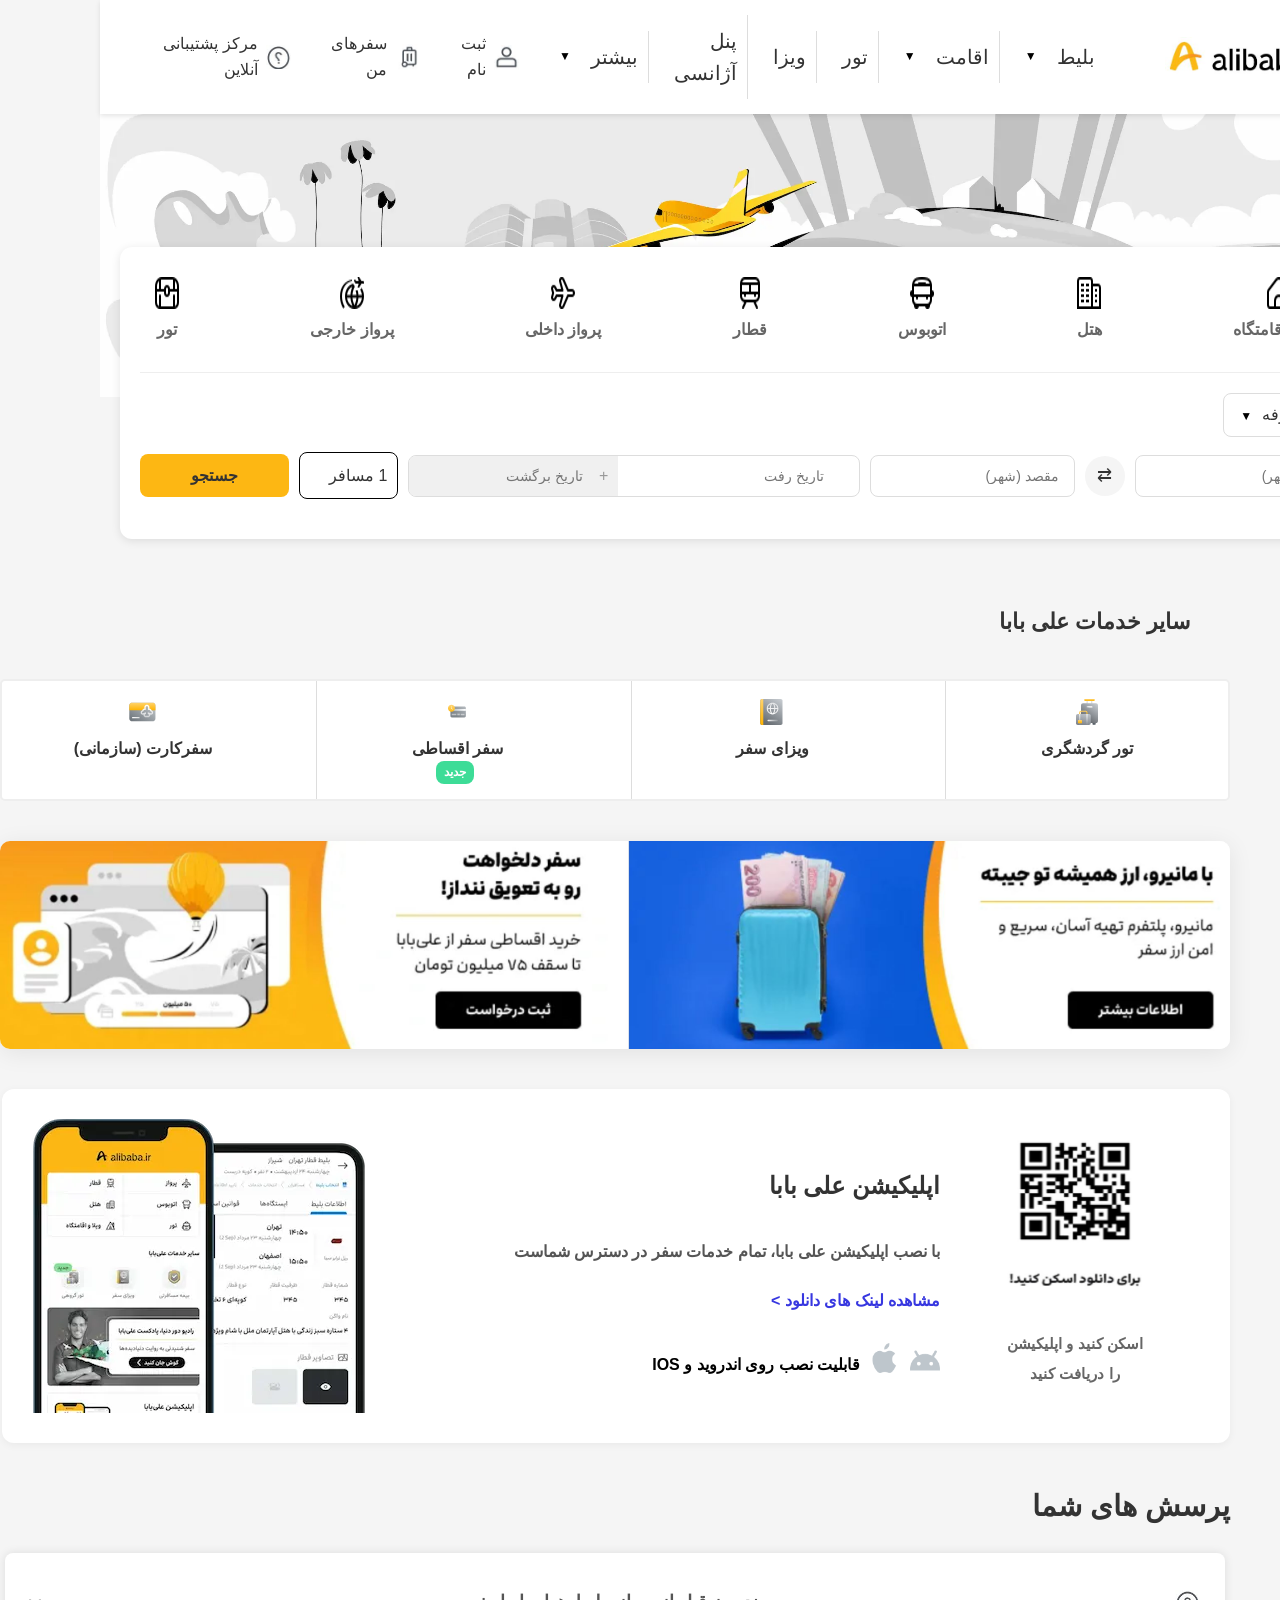
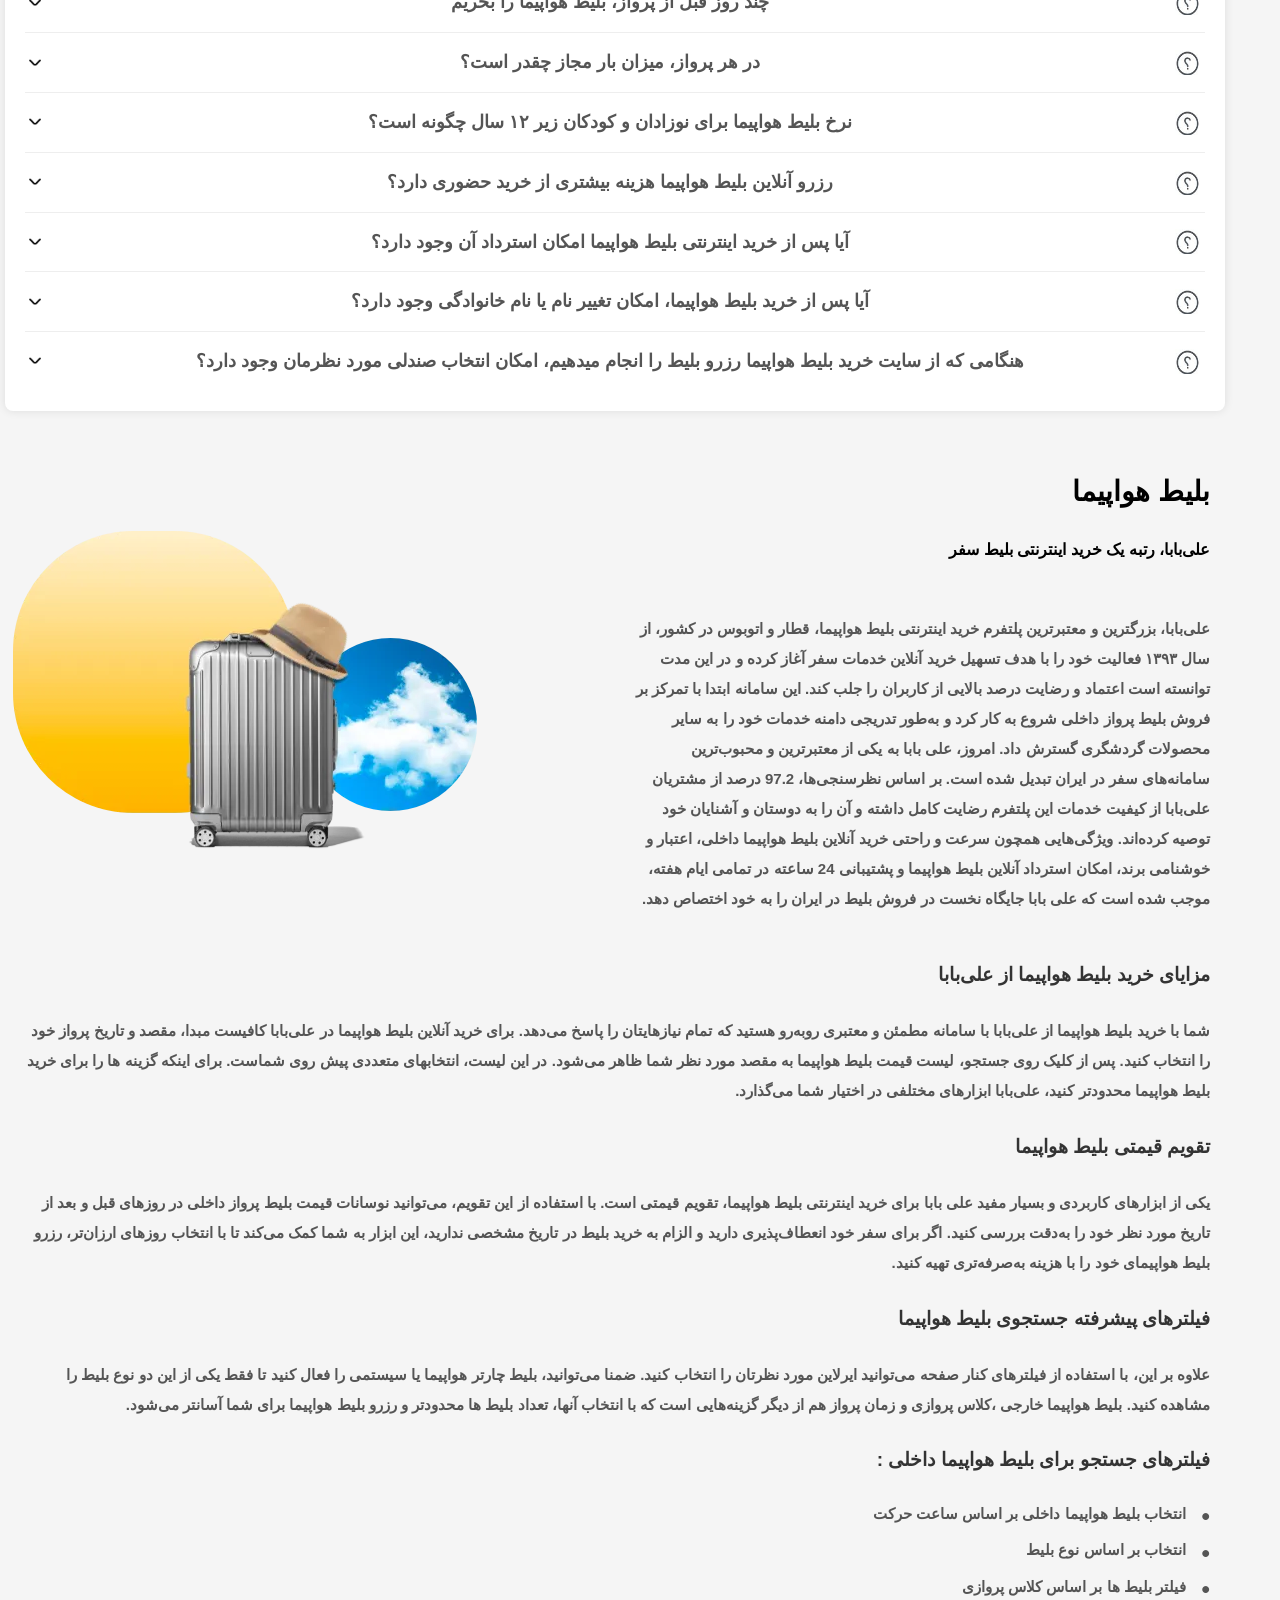
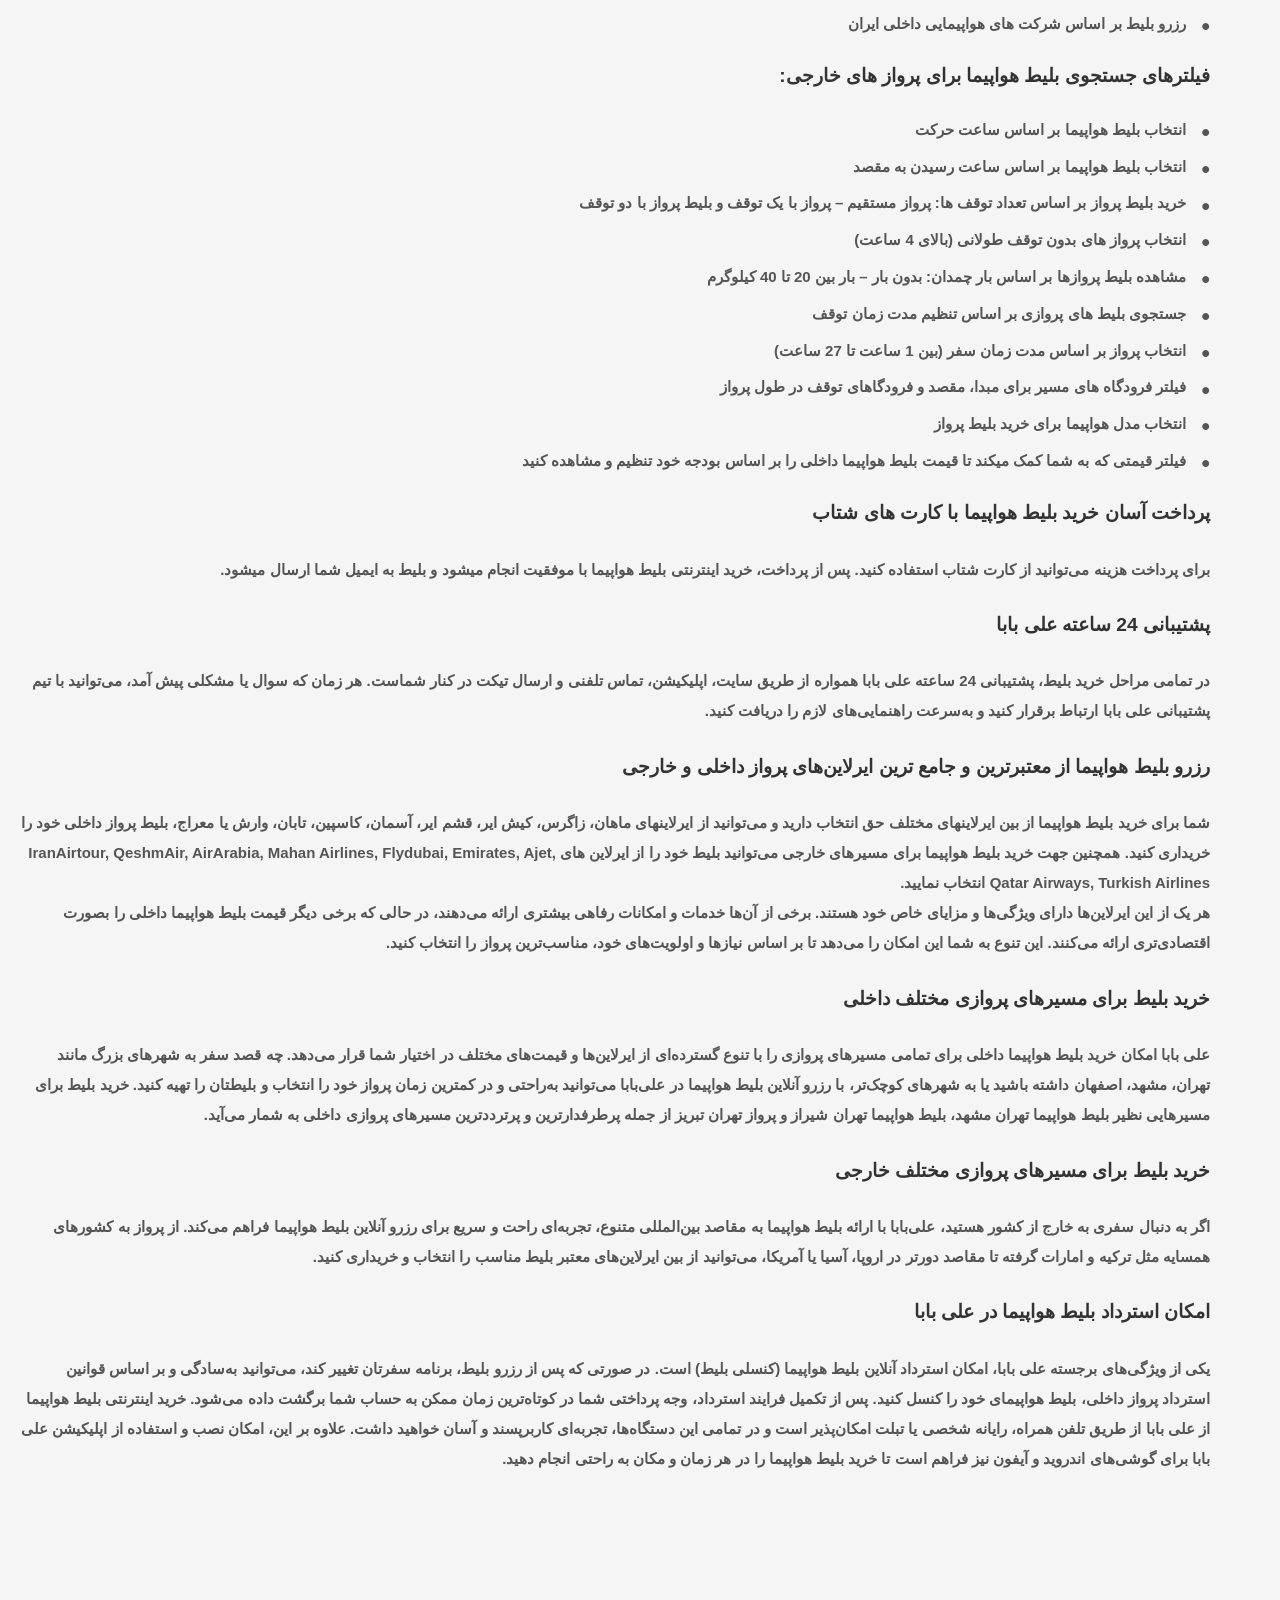
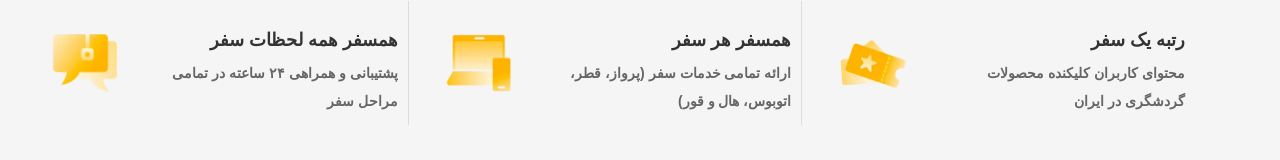
<file: index.html>
<!DOCTYPE html>
<html lang="en" dir="rtl">
<head>
  <meta charset="UTF-8">
  <meta name="viewport" content="width=device-width, initial-scale=1.0">
  <title>علی بابا | خرید بلیط هواپیما، هتل، قطار و اتوبوس</title>
  <link rel="stylesheet" href="style.css">
</head>
<body>
  
  <div class="header">
    <img src="Capture.JPG" class="logo" alt="لوگو">
    
    <div class="menu">
      <div class="menu-item">بلیط
        <span class="arrow">▼</span>
        <div class="submenu">
          <div>پرواز داخلی</div>
          <div>پرواز خارجی</div>
          <div>قطار</div>
          <div>اتوبوس</div>
        </div>
      </div>

      <div class="menu-item">اقامت
        <span class="arrow">▼</span>
        <div class="submenu">
          <div>هتل</div>
          <div>ویلا و اقامتگاه</div>
        </div>
      </div>

      <div class="menu-item">تور</div>
      <div class="menu-item">ویزا</div>
      <div class="menu-item">پنل آژانسی</div>

      <div class="menu-item">بیشتر
        <span class="arrow">▼</span>
        <div class="submenu">
          <div>علی بابا پلاس</div>
          <div>مجله علی بابا</div>
          <div>بیمه مسافرتی</div>
          <div>سفر اقساطی</div>
        </div>
      </div>
    </div>
    <div class="left-menu">
      <div class="register-btn">
        <img src="7.JPG" alt="آیکن ثبت نام" class="icon"/>
        ثبت نام
      </div>      
      <div class="register-btn">
        <img src="6.JPG" class="icon"/>
        سفرهای من
      </div>
      <div class="register-btn">
        <img src="5.JPG" class="icon"/>   
        مرکز پشتیبانی آنلاین</div>
    </div>
  </div>
  
  <img src="hero-e1fa22fb.jpg" class="pic">
  <div class="service-tabs-container">
    <div class="service-tabs">
      <div class="tab-item">
        <img src="home.png">
        <span>ویلا و اقامتگاه</span>
        <img src="hero-a654492c.webp" class="tab-bg" style="display: none;">
      </div>
      <div class="tab-item">
        <img src="building.png">
        <span>هتل</span>
        <img src="hero-8e1d56d8.webp" class="tab-bg" style="display: none;">
      </div>
      <div class="tab-item" id="bus">
        <img src="bus-alt.png">
        <span>اتوبوس</span>
        <img src="hero-824e4df4.webp" class="tab-bg" style="display: none;">
      </div>
      <div class="tab-item">
        <img src="subway.png">
        <span>قطار</span>
      </div>
      <div class="tab-item">
        <img src="plane-alt.png">
        <span>پرواز داخلی</span>
      </div>
      <div class="tab-item" id="international-flight-tab">
        <img src="plane-globe.png" alt="icon">
        <span>پرواز خارجی</span>
        <img src="hero-b5a880ed.webp" class="tab-bg" style="display: none;">
      </div>
      <div class="tab-item" id="tour">
        <img src="treasure-chest.png">
        <span>تور</span>
        <img src="hero-f039b6c5.webp" class="tab-bg" style="display: none;">
      </div>
    </div>
  
    <div class="search-form-container" id="trip-type-selector">
      <div class="trip-type">
        <span>یک طرفه <span class="arrow">▼</span></span>
        <div class="submenu" id="trip-type-menu">
          <div>رفت و بازگشت</div>
        </div>
      </div>
      <div class="search-boxes">
        <div class="search-box origin">
          <input type="text" placeholder="مبدا (شهر)" id="origin-input" readonly>
          <div class="city-dropdown" id="origin-cities">
            <div class="city-item">تهران</div>
            <div class="city-item">مشهد</div>
            <div class="city-item">اصفهان</div>
            <div class="city-item">شیراز</div>
            <div class="city-item">تبریز</div>
            <div class="city-item">کیش</div>
            <div class="city-item">قشم</div>
          </div>
        </div>
        <div class="search-box swap">
          <div class="swap-button">
            <span>⇄</span>
          </div>
        </div>
        <div class="search-box">
          <input type="text" placeholder="مقصد (شهر)" id="destination-input" readonly>
          <div class="city-dropdown" id="destination-cities">
            <div class="city-item">تهران</div>
            <div class="city-item">مشهد</div>
            <div class="city-item">اصفهان</div>
            <div class="city-item">شیراز</div>
            <div class="city-item">تبریز</div>
            <div class="city-item">کیش</div>
            <div class="city-item">قشم</div>
          </div>
        </div>
        <div class="search-box date-range">
          <input type="text" placeholder="تاریخ رفت" id="departure-date">
          <div class="divider"></div>
          <div class="return-date-wrapper">
            <input type="text" placeholder="تاریخ برگشت" id="return-date" disabled>
            <span class="plus-icon">+</span>
          </div>
        </div> 
        <div class="passenger-wrapper">
          <div class="passenger-box" onclick="togglePassengerDropdown()">
            <span>1 مسافر</span>
            <div class="dropdown">
              <div class="item">
                <span> (12 سال به بالا)بزرگسال</span>
                <div class="counter">
                  <button class="decrement">-</button>
                  <span>1</span>
                  <button class="increment">+</button>
                </div>
              </div>
              <div class="item">
                <span> (2 تا 12 سال)کودک</span>
                <div class="counter">
                  <button class="decrement">-</button>
                  <span>0</span>
                  <button class="increment">+</button>
                </div>
              </div>
              <div class="item">
                <span>نوزاد (10 روز تا 2 سال)</span>
                <div class="counter">
                  <button class="decrement">-</button>
                  <span>0</span>
                  <button class="increment">+</button>
                </div>
              </div>
            </div>            
          </div>
        </div>
        <button class="search-button">جستجو</button>
      </div>
    </div>
  </div>
  <div class="other-services-container">
    <div class="other-services-header">
      سایر خدمات علی بابا
    </div>
    <div class="other-services-tabs">
      <div class="tabs tab-divid">
        <img src="gtour-icon-5e641f1b.svg" alt="">
        <span>تور گردشگری</span>
      </div>
      <div class="tabs tab-divid ">
        <img src="visa-icon-d8507c8e.svg" alt="">
        <span class="">ویزای سفر</span>
      </div>
      <div class="tab-item new tabs tab-divid">
        <img src="instalment-icon-91668a01.svg" alt="">
        <span>سفر اقساطی</span>
        <span class="badge">جدید</span>
      </div>
      <div class="tabs">
        <img src="safarcard-3dc2c4c4.svg" alt="">
        <span>سفرکارت (سازمانی)</span>
      </div>
    </div>
    <div class="slider-container">
      <div class="swiper">
        <img class="slide active" src="1.JPG" alt="">
        <img class="slide" src="2.JPG" alt="">
        <img class="slide" src="3.JPG" alt="">
        <img class="slide" src="4.JPG" alt="">
      </div>
    </div>
    <div class="app-download-section">
      <div class="app-platforms">
        <img src="app-mobile-travels-lg-34ce5db4.jpg" alt="علی بابا اپلیکیشن">
      </div>
      <div class="app-info">
        <h2>اپلیکیشن علی بابا</h2>
        <p>با نصب اپلیکیشن علی بابا، تمام خدمات سفر در دسترس شماست</p>
        <a href="#" class="download-links">مشاهده لینک های دانلود ></a>
        <div class="install">
            <img src="9.png" alt="دانلود" class="platform-icons">
            <img src="download.png" alt="دانلود" class="platform-icons">
            قابلیت نصب روی اندروید و IOS
        </div>
      </div>
      <div class="qr-code">
        <img src="8.JPG" alt="QR Code">
        <p>اسکن کنید و اپلیکیشن را دریافت کنید</p>
      </div>
    </div>
  <section>
    <h2>پرسش های شما</h2>
    <section class="questions-container">
      <div class="question-item">
        <div class="question-header">
          <img src="5.JPG" alt="علامت سؤال" class="question-icon"/>
          <span>چند روز قبل از پرواز، بلیط هواپیما را بخریم</span>
          <img src="angle-small-down.png" alt="فلش" class="dropdown-arrow">
      </div>
    </div>
    <div class="question-item">
        <div class="question-header">
          <img src="5.JPG" alt="آیکن" class="question-icon"/>
            <span>در هر پرواز، میزان بار مجاز چقدر است؟</span>
             <img src="angle-small-down.png" alt="فلش" class="dropdown-arrow">
        </div>
        <div class="question-answer">
            <p>اینجا جواب سوال قرار میگیره</p>
        </div>
    </div>
    <div class="question-item">
        <div class="question-header">
          <img src="5.JPG" alt="آیکن" class="question-icon"/>
            <span>نرخ بلیط هواپیما برای نوزادان و کودکان زیر ۱۲ سال چگونه است؟</span>
             <img src="angle-small-down.png" alt="فلش" class="dropdown-arrow">
        </div>
        <div class="question-answer">
            <p>اینجا جواب سوال قرار میگیره</p>
        </div>
    </div>
    <div class="question-item">
        <div class="question-header">
          <img src="5.JPG" alt="آیکن" class="question-icon"/>
            <span>رزرو آنلاین بلیط هواپیما هزینه بیشتری از خرید حضوری دارد؟</span>
             <img src="angle-small-down.png" alt="فلش" class="dropdown-arrow">
        </div>
        <div class="question-answer">
            <p>اینجا جواب سوال قرار میگیره</p>
        </div>
    </div>
    <div class="question-item">
        <div class="question-header">
          <img src="5.JPG" alt="آیکن" class="question-icon"/>
            <span>آیا پس از خرید اینترنتی بلیط هواپیما امکان استرداد آن وجود دارد؟</span>
             <img src="angle-small-down.png" alt="فلش" class="dropdown-arrow">
        </div>
        <div class="question-answer">
            <p>اینجا جواب سوال قرار میگیره</p>
        </div>
    </div>
    <div class="question-item">
        <div class="question-header">
          <img src="5.JPG" alt="آیکن" class="question-icon"/>
            <span>آیا پس از خرید بلیط هواپیما، امکان تغییر نام یا نام خانوادگی وجود دارد؟</span>
             <img src="angle-small-down.png" alt="فلش" class="dropdown-arrow">
        </div>
        <div class="question-answer">
            <p>اینجا جواب سوال قرار میگیره</p>
        </div>
    </div>
    <div class="question-item">
        <div class="question-header">
          <img src="5.JPG" alt="آیکن" class="question-icon"/>
            <span>هنگامی که از سایت خرید بلیط هواپیما رزرو بلیط را انجام میدهیم، امکان انتخاب صندلی مورد نظرمان وجود دارد؟</span>
            <img src="angle-small-down.png" alt="فلش" class="dropdown-arrow">
        </div>
        <div class="question-answer">
            <p>اینجا جواب سوال قرار میگیره</p>
        </div>
    </div>
    </section>
   </section>
   <div class="container">
    <div class="content-wrapper">
      <div class="text-content">
        <h1>بلیط هواپیما</h1>
        <p class="subtitle">علی‌بابا، رتبه یک خرید اینترنتی بلیط سفر</p>
        <p>علی‌بابا، بزرگترین و معتبرترین پلتفرم خرید اینترنتی بلیط هواپیما، قطار و اتوبوس در کشور، از سال ۱۳۹۳ فعالیت خود را با هدف تسهیل خرید آنلاین خدمات سفر آغاز کرده و در این مدت توانسته است اعتماد و رضایت درصد بالایی از کاربران را جلب کند. این سامانه ابتدا با تمرکز بر فروش بلیط پرواز داخلی شروع به کار کرد و به‌طور تدریجی دامنه خدمات خود را به سایر محصولات گردشگری گسترش داد.
          امروز، علی بابا به یکی از معتبرترین و محبوب‌ترین سامانه‌های سفر در ایران تبدیل شده است. بر اساس نظرسنجی‌ها، 97.2 درصد از مشتریان علی‌بابا از کیفیت خدمات این پلتفرم رضایت کامل داشته و آن را به دوستان و آشنایان خود توصیه کرده‌اند. ویژگی‌هایی همچون سرعت و راحتی خرید آنلاین بلیط هواپیما داخلی، اعتبار و خوشنامی برند، امکان استرداد آنلاین بلیط هواپیما و پشتیبانی 24 ساعته در تمامی ایام هفته، موجب شده است که علی بابا جایگاه نخست در فروش بلیط در ایران را به خود اختصاص دهد.</p>
      </div>
      <div class="image-content">
        <img src="baggage-0e38357c.webp" alt="بلیط هواپیما">
      </div>
    </div>
    <h4>مزایای خرید بلیط هواپیما از علی‌بابا</h4>
    <p>شما با خرید بلیط هواپیما از علی‌بابا با سامانه مطمئن و معتبری روبه‌رو هستید که تمام نیازهایتان را پاسخ می‌دهد. برای خرید آنلاین بلیط هواپیما در علی‌بابا کافیست مبدا، مقصد و تاریخ پرواز خود را انتخاب کنید. پس از کلیک روی جستجو، لیست قیمت بلیط هواپیما به مقصد مورد نظر شما ظاهر می‌شود. در این لیست، انتخابهای متعددی پیش روی شماست. برای اینکه گزینه‌ ها را برای خرید بلیط هواپیما محدودتر کنید، علی‌بابا ابزارهای مختلفی در اختیار شما می‌گذارد.</p>
    <h4>تقویم قیمتی بلیط هواپیما</h4>
    <p>یکی از ابزارهای کاربردی و بسیار مفید علی بابا برای خرید اینترنتی بلیط هواپیما، تقویم قیمتی است. با استفاده از این تقویم، می‌توانید نوسانات قیمت بلیط پرواز داخلی در روزهای قبل و بعد از تاریخ مورد نظر خود را به‌دقت بررسی کنید. اگر برای سفر خود انعطاف‌پذیری دارید و الزام به خرید بلیط در تاریخ مشخصی ندارید، این ابزار به شما کمک می‌کند تا با انتخاب روزهای ارزان‌تر، رزرو بلیط هواپیمای خود را با هزینه به‌صرفه‌تری تهیه کنید.</p>
    <h4>فیلترهای پیشرفته جستجوی بلیط هواپیما</h4>
    <p>علاوه بر این، با استفاده از فیلترهای کنار صفحه می‌توانید ایرلاین مورد نظرتان را انتخاب کنید. ضمنا می‌توانید، بلیط چارتر هواپیما یا سیستمی را فعال کنید تا فقط یکی از این دو نوع بلیط را مشاهده کنید. بلیط هواپیما خارجی ،کلاس پروازی و زمان پرواز هم از دیگر گزینه‌هایی است که با انتخاب آنها، تعداد بلیط ها محدودتر و رزرو بلیط هواپیما برای شما آسانتر می‌شود.</p>
    <h4>فیلترهای جستجو برای بلیط هواپیما داخلی :</h4>
    <ul class="filter-list">
      <li>انتخاب بلیط هواپیما داخلی بر اساس ساعت حرکت</li>
      <li>انتخاب بر اساس نوع بلیط</li>
      <li>فیلتر بلیط ها بر اساس کلاس پروازی</li>
      <li>رزرو بلیط بر اساس شرکت های هواپیمایی داخلی ایران</li>
    </ul>
    <h4>فیلترهای جستجوی بلیط هواپیما برای پرواز های خارجی:</h4>
    <ul class="filter-list">
      <li>انتخاب بلیط هواپیما بر اساس ساعت حرکت</li>
      <li>انتخاب بلیط هواپیما بر اساس ساعت رسیدن به مقصد</li>
      <li>خرید بلیط پرواز بر اساس تعداد توقف ها: پرواز مستقیم – پرواز با یک توقف و بلیط پرواز با دو توقف</li>
      <li>انتخاب پرواز های بدون توقف طولانی (بالای 4 ساعت)</li>
      <li>مشاهده بلیط پروازها بر اساس بار چمدان: بدون بار – بار بین 20 تا 40 کیلوگرم</li>
      <li>جستجوی بلیط های پروازی بر اساس تنظیم مدت زمان توقف</li>
      <li>انتخاب پرواز بر اساس مدت زمان سفر (بین 1 ساعت تا 27 ساعت)</li>
      <li>فیلتر فرودگاه های مسیر برای مبدا، مقصد و فرودگاهای توقف در طول پرواز</li>
      <li>انتخاب مدل هواپیما برای خرید بلیط پرواز</li>
      <li>فیلتر قیمتی که به شما کمک میکند تا قیمت بلیط هواپیما داخلی را بر اساس بودجه خود تنظیم و مشاهده کنید</li>
    </ul>
    <h4>پرداخت آسان خرید بلیط هواپیما با کارت های شتاب</h4>
    <p class="filter-list">برای پرداخت هزینه می‌توانید از کارت شتاب استفاده کنید. پس از پرداخت، خرید اینترنتی بلیط هواپیما با موفقیت انجام میشود و بلیط به ایمیل شما ارسال میشود.</p>
    <h4>پشتیبانی 24 ساعته علی بابا</h4>
    <p class="filter-list">در تمامی مراحل خرید بلیط، پشتیبانی 24 ساعته علی بابا همواره از طریق سایت، اپلیکیشن، تماس تلفنی و ارسال تیکت در کنار شماست. هر زمان که سوال یا مشکلی پیش آمد، می‌توانید با تیم پشتیبانی علی بابا ارتباط برقرار کنید و به‌سرعت راهنمایی‌های لازم را دریافت کنید.</p>
    <h4>رزرو بلیط هواپیما از معتبرترین و جامع ترین ایرلاین‌های پرواز داخلی و خارجی</h4>
    <p class="filter-list">شما برای خرید بلیط هواپیما از بین ایرلاینهای مختلف حق انتخاب دارید و می‌توانید از ایرلاینهای ماهان، زاگرس، کیش ایر، قشم ایر، آسمان، کاسپین، تابان، وارش یا معراج، بلیط پرواز داخلی خود را خریداری کنید.
      همچنین جهت خرید بلیط هواپیما برای مسیرهای خارجی می‌توانید بلیط خود را از ایرلاین های IranAirtour, QeshmAir, AirArabia, Mahan Airlines, Flydubai, Emirates, Ajet, Qatar Airways, Turkish Airlines انتخاب نمایید.<br>هر یک از این ایرلاین‌ها دارای ویژگی‌ها و مزایای خاص خود هستند. برخی از آن‌ها خدمات و امکانات رفاهی بیشتری ارائه می‌دهند، در حالی که برخی دیگر قیمت بلیط هواپیما داخلی را بصورت اقتصادی‌تری ارائه می‌کنند. این تنوع به شما این امکان را می‌دهد تا بر اساس نیازها و اولویت‌های خود، مناسب‌ترین پرواز را انتخاب کنید.</p>
    <h4>خرید بلیط برای مسیرهای پروازی مختلف داخلی</h4>
    <p class="filter-list">علی بابا امکان خرید بلیط هواپیما داخلی برای تمامی مسیرهای پروازی را با تنوع گسترده‌ای از ایرلاین‌ها و قیمت‌های مختلف در اختیار شما قرار می‌دهد. چه قصد سفر به شهرهای بزرگ مانند تهران، مشهد، اصفهان داشته باشید یا به شهرهای کوچک‌تر، با رزرو آنلاین بلیط هواپیما در علی‌بابا می‌توانید به‌راحتی و در کمترین زمان پرواز خود را انتخاب و بلیطتان را تهیه کنید. خرید بلیط برای مسیرهایی نظیر بلیط هواپیما تهران مشهد، بلیط هواپیما تهران شیراز و پرواز تهران تبریز از جمله پرطرفدارترین و پرترددترین مسیرهای پروازی داخلی به شمار می‌آید.</p>
    <h4>خرید بلیط برای مسیرهای پروازی مختلف خارجی</h4>
    <p class="filter-list">اگر به دنبال سفری به خارج از کشور هستید، علی‌بابا با ارائه بلیط هواپیما به مقاصد بین‌المللی متنوع، تجربه‌ای راحت و سریع برای رزرو آنلاین بلیط هواپیما فراهم می‌کند. از پرواز به کشورهای همسایه مثل ترکیه و امارات گرفته تا مقاصد دورتر در اروپا، آسیا یا آمریکا، می‌توانید از بین ایرلاین‌های معتبر بلیط مناسب را انتخاب و خریداری کنید.</p>
    <h4>امکان استرداد بلیط هواپیما در علی بابا</h4>
    <p class="filter-list">یکی از ویژگی‌های برجسته علی بابا، امکان استرداد آنلاین بلیط هواپیما (کنسلی بلیط) است. در صورتی که پس از رزرو بلیط، برنامه سفرتان تغییر کند، می‌توانید به‌سادگی و بر اساس قوانین استرداد پرواز داخلی، بلیط هواپیمای خود را کنسل کنید. پس از تکمیل فرایند استرداد، وجه پرداختی شما در کوتاه‌ترین زمان ممکن به حساب شما برگشت داده می‌شود. خرید اینترنتی بلیط هواپیما از علی بابا از طریق تلفن همراه، رایانه شخصی یا تبلت امکان‌پذیر است و در تمامی این دستگاه‌ها، تجربه‌ای کاربرپسند و آسان خواهید داشت. علاوه بر این، امکان نصب و استفاده از اپلیکیشن علی بابا برای گوشی‌های اندروید و آیفون نیز فراهم است تا خرید بلیط هواپیما را در هر زمان و مکان به راحتی انجام دهید.</p>
    <br><br><br>
    <div class="horizontal-menu">
      <div class="menu-item">
        <div class="text-content">
          <h2>رتبه یک سفر</h2>
          <p>محتوای کاربران کلیکنده محصولات گردشگری در ایران</p>
        </div>
        <img src="download.webp" class="logo-section">
      </div>
    
      <div class="menu-item">
        <div class="text-content">
          <h2>همسفر هر سفر</h2>
          <p>ارائه تمامی خدمات سفر (پرواز، قطر، اتوبوس، هال و قور)</p>
        </div>
        <img src="sdjsjdsj.webp" class="logo-section">
      </div>
    
      <div class="menu-item">
        <div class="text-content">
          <h2>همسفر همه لحظات سفر</h2>
          <p>پشتیبانی و همراهی ۲۴ ساعته در تمامی مراحل سفر</p>
        </div>
        <img src="jdisjdiojs;odj;.webp" class="logo-section">
      </div>
    </div>

</body>
</html>
</file>
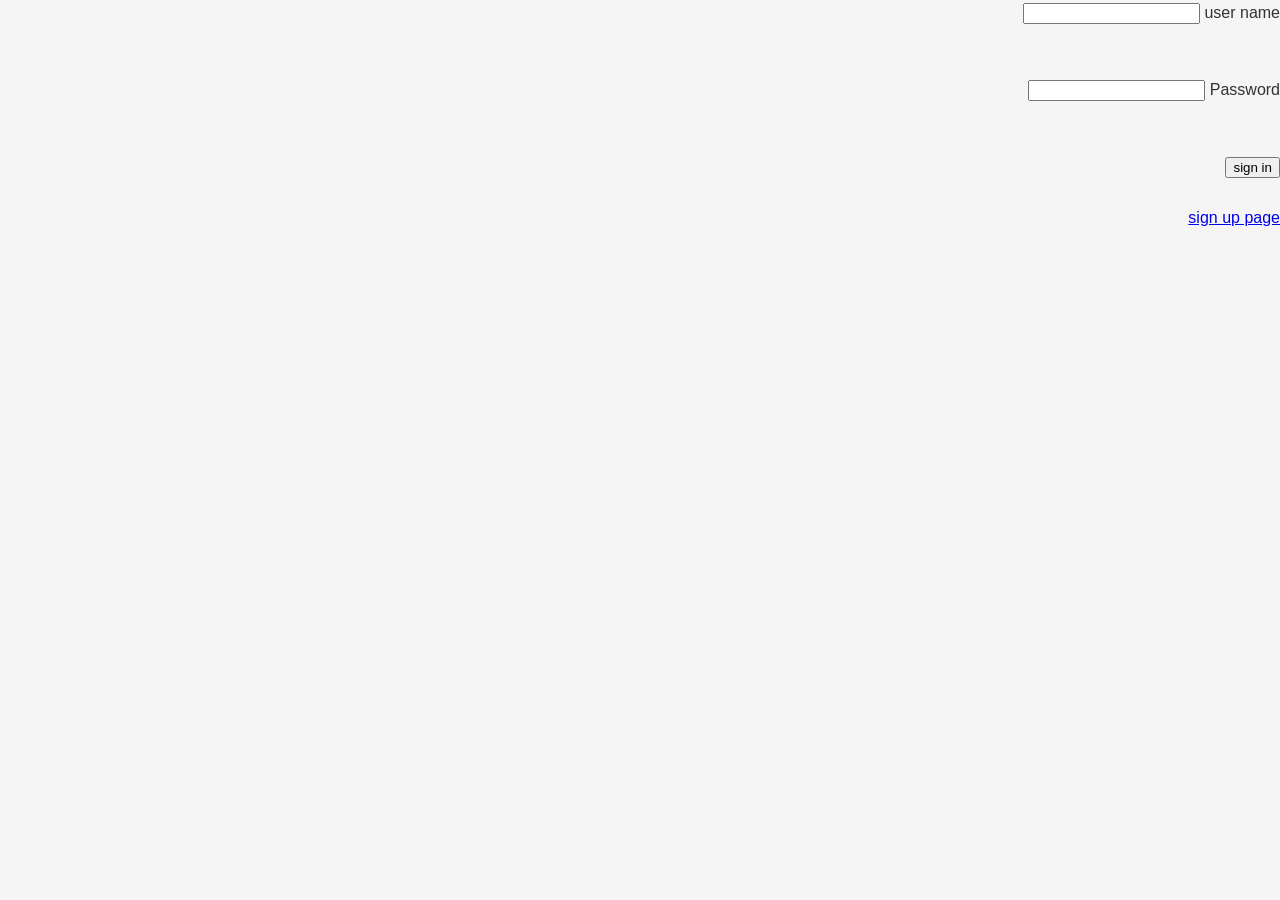
<file: login.html>
<!DOCTYPE html>
<html lang="en">
<head>
    <meta charset="UTF-8">
    <meta name="viewport" content="width=device-width, initial-scale=1.0">
    <link rel="stylesheet" href="style.css">
    <title>Document</title>
</head>
<body class="form">
    <form action="">
        <div>
    <label for="text">user name</label>
    <input type="text">
    </div>
    <br><br>
    <div>
    <label for="Password">Password</label>
    <input type="password">
    </div>
    <br><br>
    <button type="submit">sign in</button>
    <br><br>
    <a href="main.html">sign up page</a>
    </form>
    
</body>
</html>
</file>
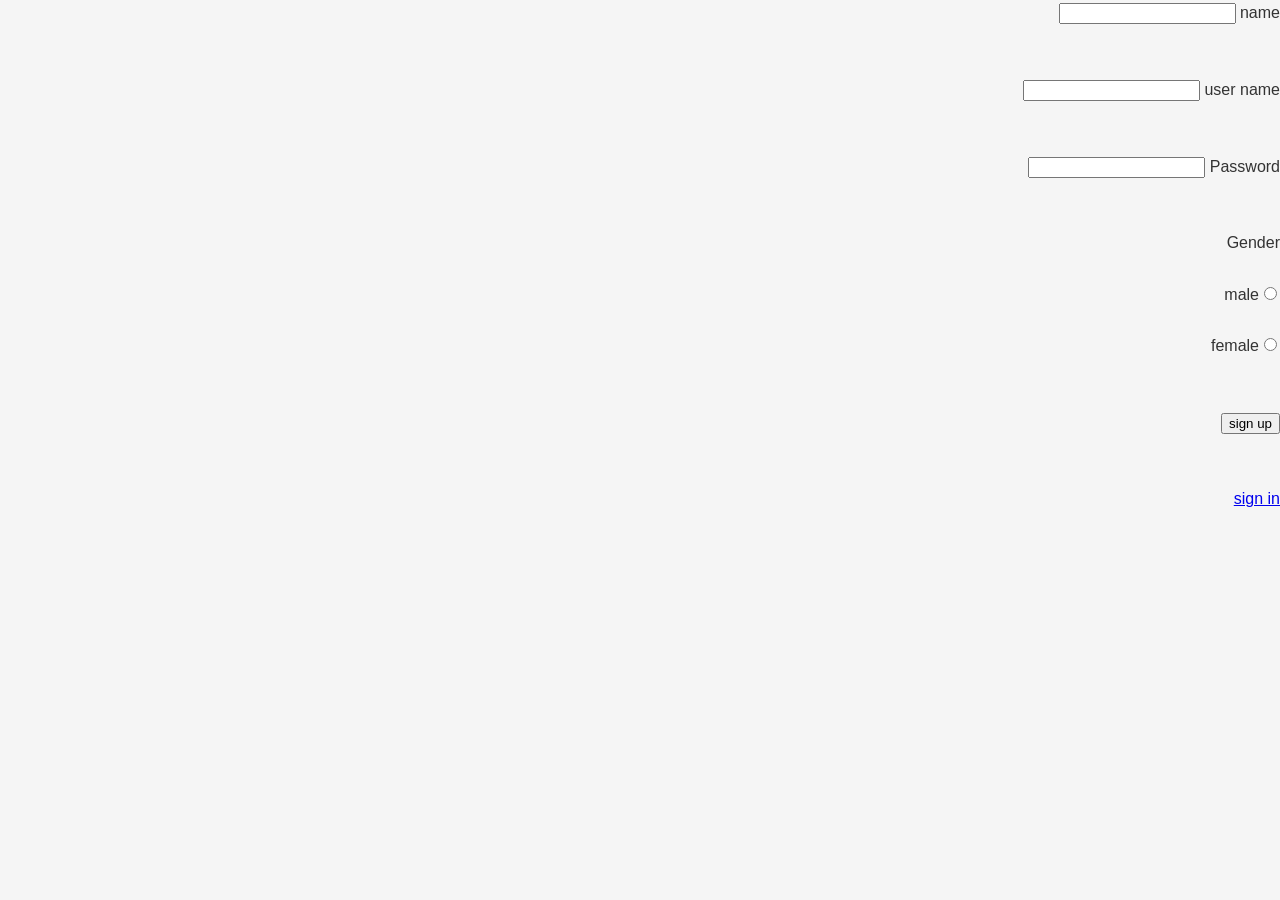
<file: main.html>
<!DOCTYPE html>
<html lang="en">
<head>
    <meta charset="UTF-8">
    <meta name="viewport" content="width=device-width, initial-scale=1.0">
    <link rel="stylesheet" href="style.css">
    <title>Document</title>
</head>
<body class="form">
    <form action="">
    <div>
     <label for="text">name</label>
     <input type="text">
    </div>
    <br><br>
    <div>
    <label for="text">user name</label>
    <input type="text">
    </div>
    <br><br>
    <div>
    <label for="Password">Password</label>
    <input type="password">
    </div>
    <br><br>
    <div>
    <label for="Gender">Gender</label>
    <br><br>
    <input type="radio" name="Gender" value="male">male
    <br><br>
    <input type="radio" name="Gender" value="female">female
    </div>
    <br><br>
    <div>
    <button type="submit">sign up</button>
    </div>
    <br><br>
    <div>
        <a href="login.html">sign in</a>
    </div>
    </form>
</body>
</html>
</file>
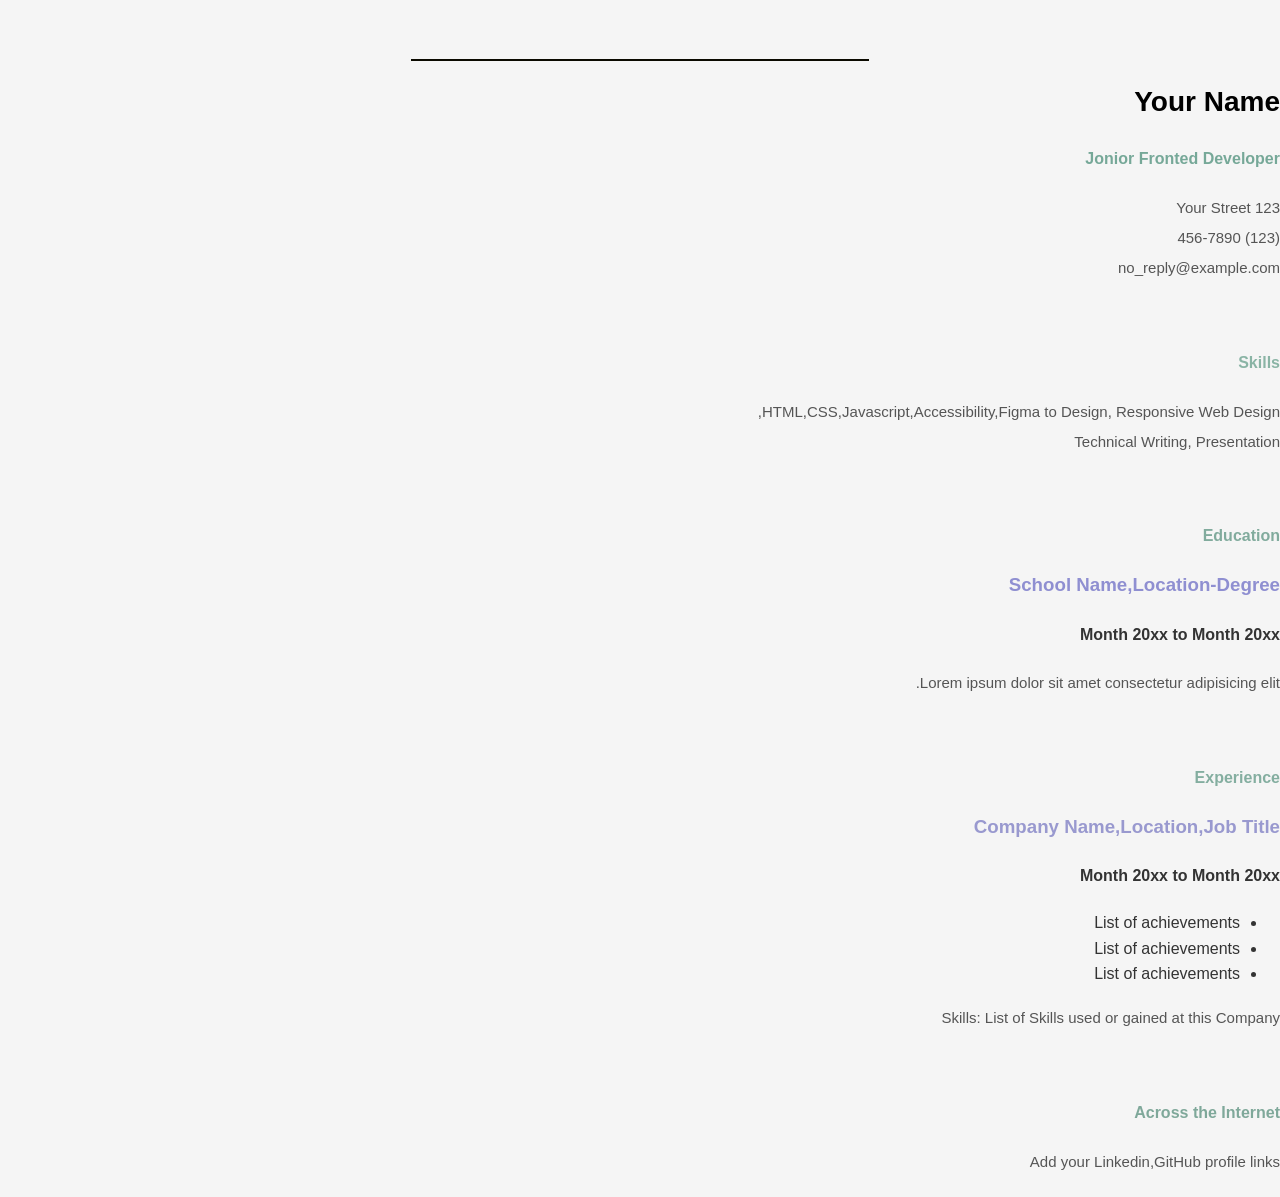
<file: mat.html>
<!DOCTYPE html>
<html lang="en">
<head>
    <meta charset="UTF-8">
    <meta name="viewport" content="width=device-width, initial-scale=1.0">
    <link rel="stylesheet" href="style.css">
    <title>Document</title>
</head>
<body>
    <div class="portfolio">
        <br><br>
        <hr color="_blank" width="456-7890">
        <h1>Your Name</h1>
        <h4 style="color: rgb(118, 168, 152);">Jonior Fronted Developer</h4>
        <p>
        123 Your Street 
        <br>
        (123) 456-7890
        <br>
        no_reply@example.com
        </p>
    <br>
        <h4 style="color: rgb(138, 180, 165);">Skills</h4>
        <p>
            HTML,CSS,Javascript,Accessibility,Figma to Design, Responsive Web Design,
            <br>
            Technical Writing, Presentation
        </p>
    <br>
    <h4 style="color: rgb(129, 171, 157);">Education</h4>
    <h3 style="color: rgb(143, 143, 209);"><strong>School Name,Location-Degree</Location-Degree></strong></h3>
    <h4><strong>Month 20xx to Month 20xx</strong></h4>
    <p>Lorem ipsum dolor sit amet consectetur adipisicing elit.</p>
    <br>
    <h4 style="color: rgb(132, 174, 160);">Experience</h4>
    <h3 style="color: rgb(153, 153, 207);"><strong>Company Name,Location,Job Title</Location-Degree></strong></h3>
    <h4><strong>Month 20xx to Month 20xx</strong></h4>
    <ul>
        <li>List of achievements</li>
        <li>List of achievements</li>
        <li>List of achievements</li>
    </ul>
    <p>Skills: List of Skills used or gained at this Company</p>
    <br>
    <h4 style="color: rgb(127, 168, 154);">Across the Internet</h4>
    <p>Add your Linkedin,GitHub profile links</p>
    </div>
</body>
</html>
</file>
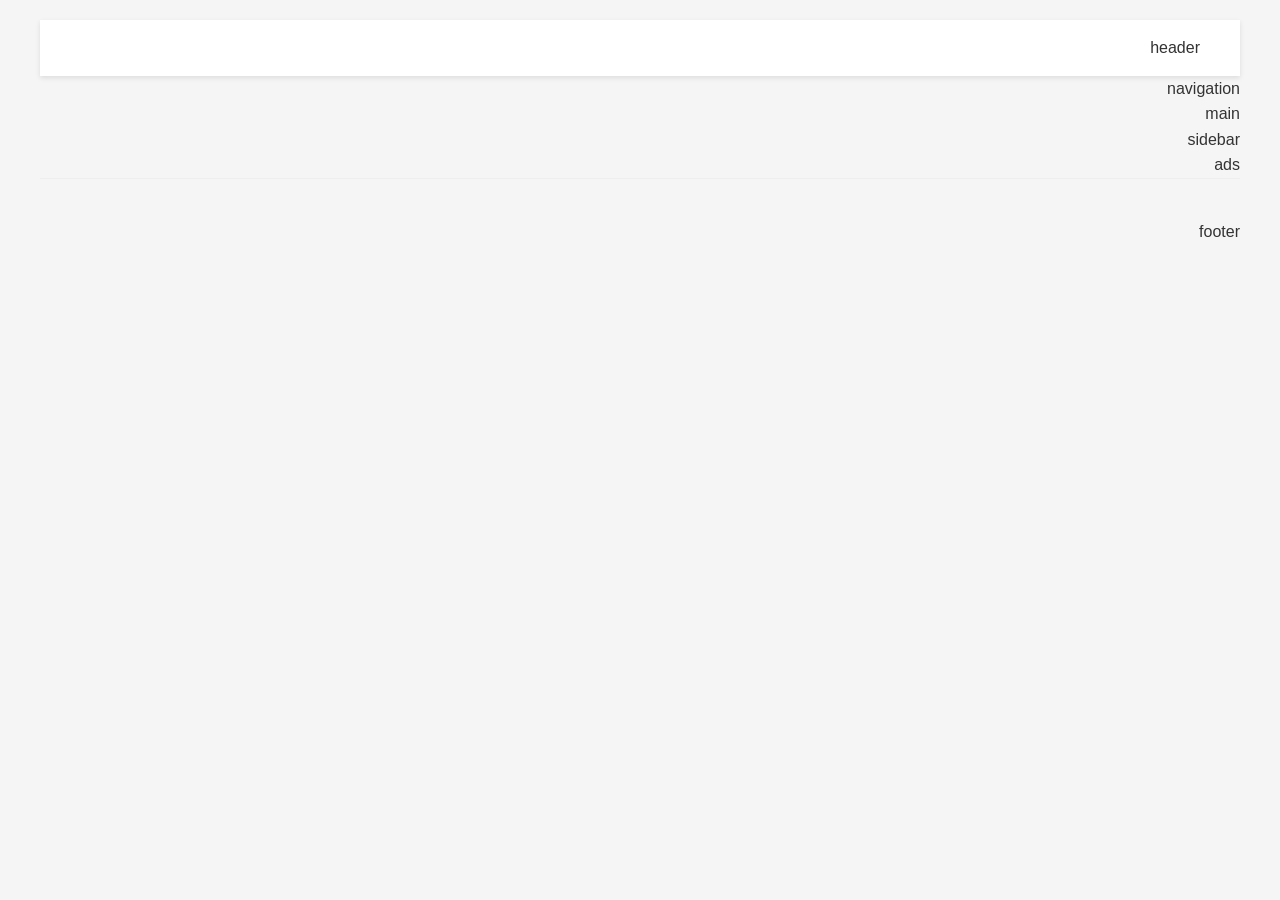
<file: task3.html>
<!DOCTYPE html>
<html lang="en">
<head>
    <meta charset="UTF-8">
    <meta name="viewport" content="width=device-width, initial-scale=1.0">
    <title>Document</title>
    <link rel="stylesheet" href="style.css">
</head>
<body>
    <div class="task-3-1 container">
        <div class="item header">header</div>
        <div class="item navigation">navigation</div>
        <div class="item main">main</div>
        <div class="item sidebar">sidebar</div>
        <div class="item ads">ads</div>
        <div class="item footer">footer</div>
    </div>
</body>
</html>
</file>
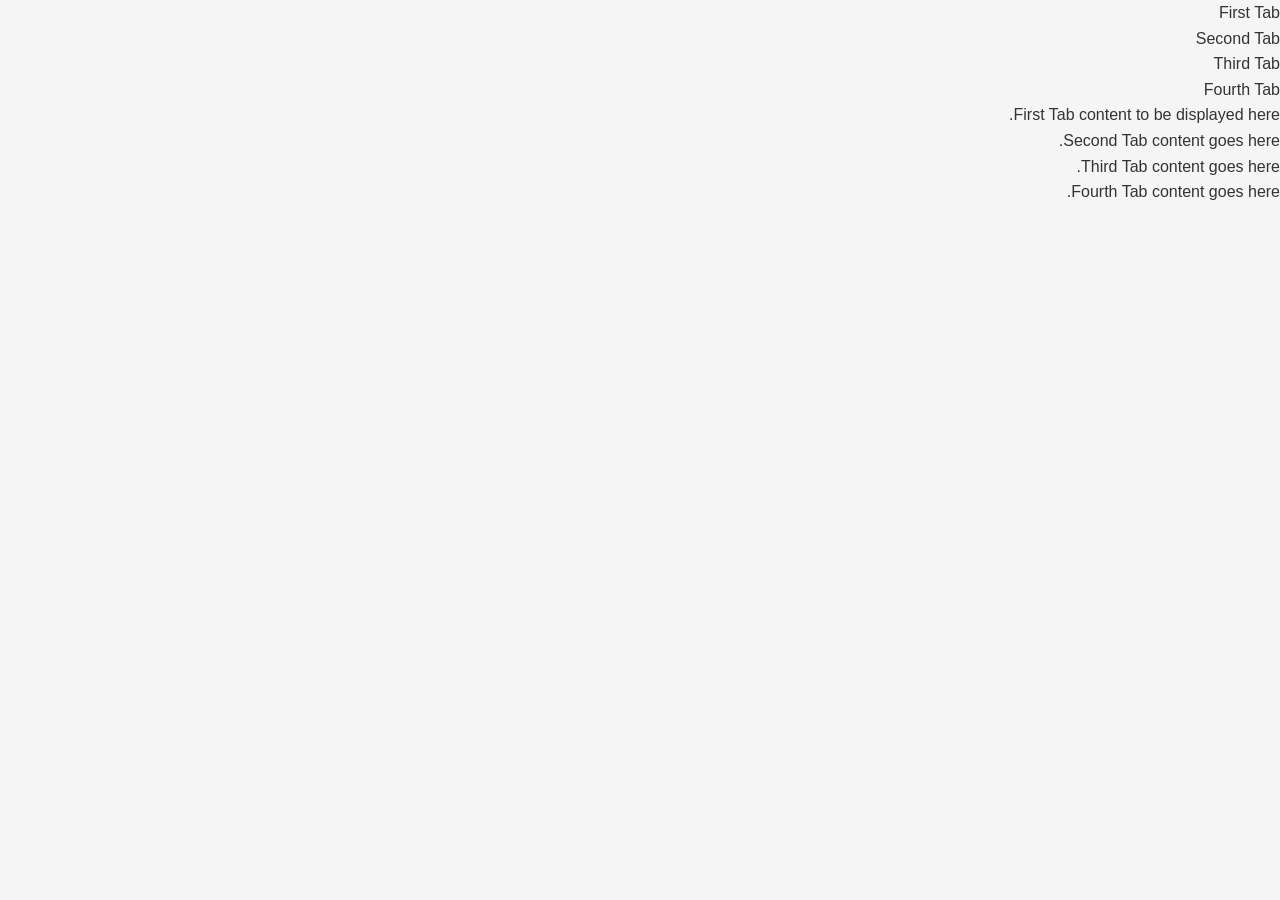
<file: test.html>
<!DOCTYPE html>
<html lang="en">
<head>
    <meta charset="UTF-8">
    <meta name="viewport" content="width=device-width, initial-scale=1.0">
    <link rel="stylesheet" href="style.css">
    <title>Document</title>
</head>
<body>
    <div class="tab-container">
        <div class="tab-header">
            <div class="tab active" onclick="switchTab(0)">First Tab</div>
            <div class="tab" onclick="switchTab(1)">Second Tab</div>
            <div class="tab" onclick="switchTab(2)">Third Tab</div>
            <div class="tab" onclick="switchTab(3)">Fourth Tab</div>
        </div>

        <div class="tab-content active">
            First Tab content to be displayed here.
        </div>
        <div class="tab-content">
            Second Tab content goes here.
        </div>
        <div class="tab-content">
            Third Tab content goes here.
        </div>
        <div class="tab-content">
            Fourth Tab content goes here.
        </div>
    </div>

</body>
</html>
</file>
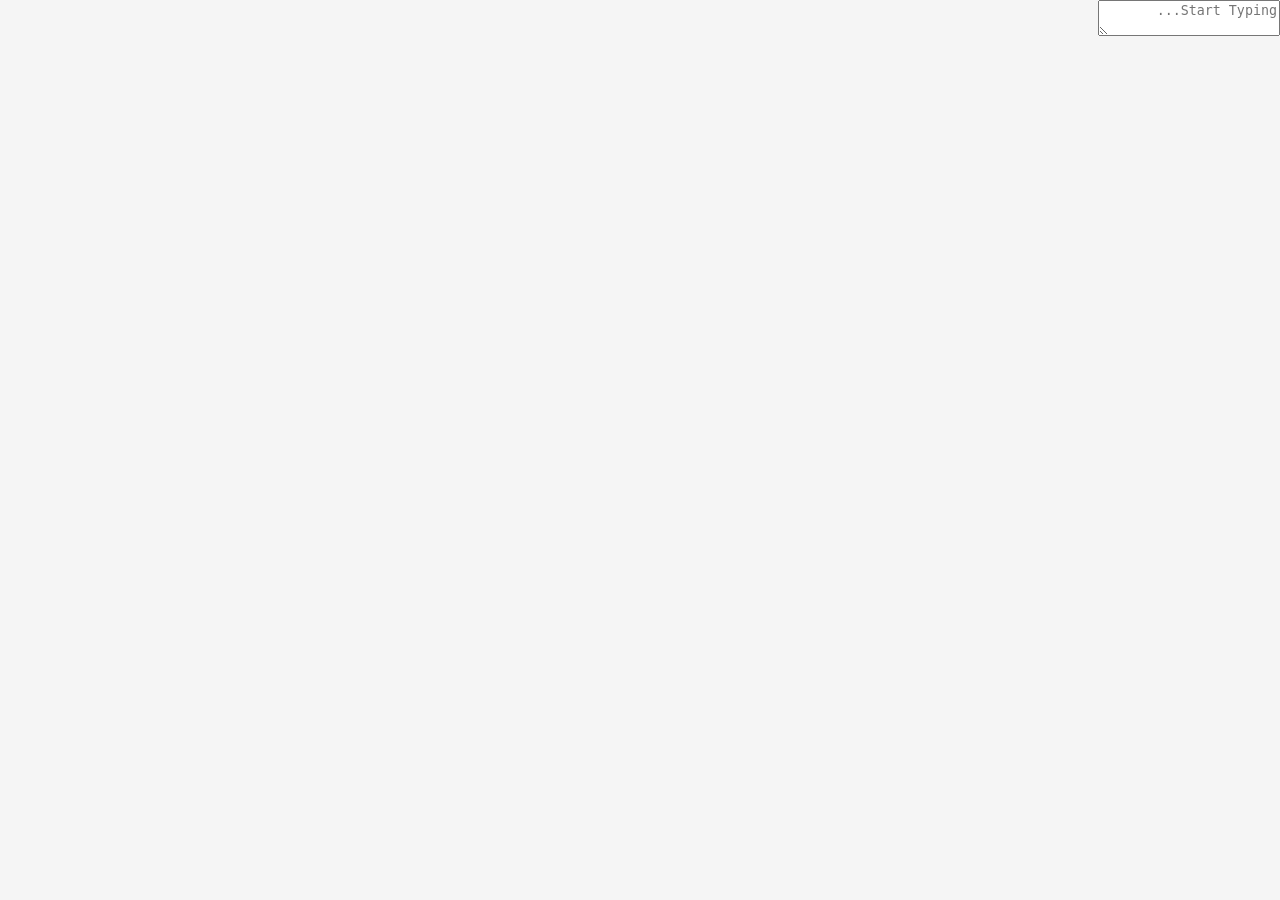
<file: text.html>
<!DOCTYPE html>
<html lang="en">
<head>
    <meta charset="UTF-8">
    <meta name="viewport" content="width=<device-width>, initial-scale=1.0">
    <link rel="stylesheet" href="style.css">
    <title>Document</title>
</head>
<body class="textArea">
    <textarea id="textArea" placeholder="Start Typing..."></textarea>
    
</body>
</html>
</file>
<file: style.css>
body {
  direction: rtl;
  background-color: #f5f5f5;
  margin: 0;
  padding: 0;
  font-family: 'Segoe UI', Tahoma, Geneva, Verdana, sans-serif;
  line-height: 1.6;
  color: #333;
}

.header {
  display: flex;
  align-items: center;
  background-color: white;
  box-shadow: 0 2px 5px rgba(0,0,0,0.1);
  gap: 30px;
  position: relative;
  justify-content: flex-start;
  padding: 15px 40px;
}

.logo {
  height: 40px;
  width: auto;
  padding-right: 30px;
}

.menu {
  display: flex;
  gap: 15px;
  align-items: center;
  margin-right: 30px;
}

.menu-item {
  display: flex;
  align-items: center;
  position: relative;
  cursor: pointer;
  padding: 10px 20px;
  color: #333;
  font-size: 20px;
  text-decoration: none;
  transition: background-color 0.2s ease;
  border-right: 1px solid #ddd;
}

.menu-item:hover {
  background-color: #f0f0f0;
  border-radius: 6px;
}

.menu-item:first-child {
  border-right: none;
}

.submenu div:last-child {
  border-bottom: none;
}

.submenu {
  display: none;
  position: absolute;
  top: 40px;
  right: 0;
  background-color: white;
  border-radius: 8px;
  box-shadow: 0 2px 8px rgba(0,0,0,0.1);
  padding: 10px;
  z-index: 10;
  min-width: auto;
  border-bottom: 1px solid azure;
}

.menu-item:hover .submenu {
  display: block;
}

.submenu div {
  padding: 10px;
  font-size: 18px;
  color: #333;
  white-space: nowrap;
  border-bottom: 1px solid #ddd; 
}

.submenu.show {
  display: block;
}

.arrow {
  font-size: 12px;
  margin-right: 5px;
  color: black;
}

.left-menu {
  margin-right: auto;
  display: flex;
  gap: 25px;
  align-items: center;
}

.left-menu-item {
  font-size: 18px;
  color: #333;
  padding: 10px;
  cursor: pointer;
}

.left-menu-item:hover {
  background-color: #f0f0f0;
  border-radius: 6px;
}

.pic {
  width: 100%;
  height: auto; 
  display: block; 
}

.service-tabs-container {
  position: relative;
  max-width: 1200px;
  margin: -150px auto 0;
  background-color: white;
  border-radius: 12px;
  box-shadow: 0 2px 10px rgba(0,0,0,0.1);
  padding: 20px;
  z-index: 10;
}

.service-tabs {
  display: flex;
  justify-content: space-between;
  border-bottom: 1px solid #eee;
  padding-bottom: 20px;
  font-weight: bold;
}

.tab-item {
  display: flex;
  flex-direction: column;
  align-items: center;
  padding: 10px 15px;
  cursor: pointer;
  text-align: center;
  font-size: 16px;
  color: #666;
  transition: all 0.3s ease;
}

.tab-item.active {
  color: #0a84ff;
  border-bottom: 3px solid #0a84ff;
}

.tab-item img {
  width: 24px;
  height: 24px;
  margin-bottom: 8px;
}

.search-container {
  padding: 20px 0;
}

.trip-type {
  display: inline-block;
  padding: 8px 16px;
  border: 1px solid #ddd;
  border-radius: 8px;
  margin: 0 0 15px 0;
  cursor: pointer;
  margin-top: 20px;
  position: relative;
}

.trip-type:hover .submenu {
  display: block;
  position: absolute;
  top: 100%;
  right: 0;
  background-color: white;
  border-radius: 8px;
  box-shadow: 0 2px 8px rgba(0,0,0,0.1);
  padding: 10px;
  z-index: 10;
  min-width: auto;
  border: 1px solid #ddd;
}

.search-form {
  display: flex;
  gap: 10px;
  margin-bottom: 20px;
}

.search-input {
  flex: 1;
  position: relative;
}

.search-input input {
  width: 100%;
  padding: 12px 15px;
  border: 1px solid #ddd;
  border-radius: 8px;
  font-size: 14px;
  outline: none;
}


.search-button {
  background-color: #fdb713;
  color: #333;
  border: none;
  border-radius: 8px;
  padding: 12px 30px;
  font-size: 16px;
  font-weight: bold;
  cursor: pointer;
  width: 150px;
  transition: background-color 0.2s ease;
  display: flex;
  justify-content: center;
}

.search-button:hover {
  background-color: #f0a900;
}

.search-boxes {
  display: flex;
  flex-direction: row;
  align-items: center;
  gap: 10px;
  margin-bottom: 20px;
}

.search-box {
  display: flex;
  min-width: 1;
}

.search-box input {
  width: 100%;
  padding: 12px 15px;
  border: 1px solid #ddd;
  border-radius: 8px;
  font-size: 14px;
  outline: none;
}

.swap-button {
  display: flex;
  align-items: center;
  justify-content: center;
  width: 40px;
  height: 40px;
  border-radius: 50%;
  background: #f5f5f5;
  cursor: pointer;
  font-size: 18px;
  flex-shrink: 0;
}

.search-box.swap {
  flex: 0 0 auto;
  display: flex;
  justify-content: center;
}

.passenger-text {
  display: block;
  padding: 12px 15px;
  border: 1px solid #ddd;
  border-radius: 8px;
  font-size: 14px;
  width: 100%;
  box-sizing: border-box;
}

.plus-icon {
  position: absolute;
  right: 10px;
  top: 50%;
  transform: translateY(-50%);
}

.city-dropdown {
  display: none;
  position: absolute;
  width: 100%;
  max-height: 250px;
  overflow-y: auto;
  background-color: white;
  border: 1px solid #ddd;
  border-radius: 8px;
  box-shadow: 0 2px 10px rgba(0,0,0,0.1);
  z-index: 100;
  top: 100%;
  right: 0;
}

.city-dropdown.show {
  display: block;
}

.city-item {
  padding: 10px 15px;
  cursor: pointer;
  border-bottom: 1px solid #f5f5f5;
}

.city-item:hover {
  background-color: #f0f0f0;
}

.calendar {
  display: none;
  position: absolute;
  width: 300px;
  background-color: white;
  border: 1px solid #ddd;
  border-radius: 8px;
  box-shadow: 0 2px 10px rgba(0,0,0,0.1);
  z-index: 100;
  top: 100%;
  right: 0;
  padding: 15px;
}

.calendar.show {
  display: block;
}

.calendar-header {
  display: flex;
  justify-content: space-between;
  margin-bottom: 10px;
}

.calendar-grid {
  display: grid;
  grid-template-columns: repeat(7, 1fr);
  gap: 5px;
}

.calendar-day {
  text-align: center;
  padding: 8px;
  cursor: pointer;
  border-radius: 4px;
}

.calendar-day:hover {
  background-color: #f0f0f0;
}

.calendar-day.selected {
  background-color: #fdb713;
  color: white;
}

.calendar-weekday {
  text-align: center;
  font-weight: bold;
  padding: 8px;
}

.search-box {
  position: relative;
}

.search-box.date-range {
  display: flex;
  align-items: center;
  border: 1px solid #ddd;
  border-radius: 8px;
  background: white;
  overflow: hidden;
}

.search-box.date-range input {
  padding: 12px 35px 12px 15px; 
  font-size: 14px;
  border: none;
  outline: none;
  width: 100%;
  background: transparent;
}

.search-box.date-range input:first-child {
  border-left: 1px solid #ddd;
  border-radius: 0;
}

.search-box.date-range input:disabled {
  background-color: #f0f0f0; 
  color: #aaa;
  cursor: not-allowed;
  border-radius: 0;
}

.divider {
  width: 1px;
  height: 70%;
  background-color: #ddd;
}

.return-date-wrapper {
  position: relative;
  width: 100%;
  left: 10px;
}

.return-date-wrapper .plus-icon {
  position: absolute;
  right: 10px;
  top: 50%;
  transform: translateY(-50%);
  font-size: 16px;
  color: #999;
  pointer-events: none;
}

.passenger-wrapper {
  position: relative;
  width: 100px;
  direction: rtl;
  font-family: sans-serif;
}

.passenger-box {
  border: 1px solid black;
  border-radius: 8px;
  padding: 10px;
  cursor: pointer;
  position: relative;
  background: white;
}

.passenger-box .dropdown {
  display: none;
  position: absolute;
  top: 100%;
  right: 0;
  background: white;
  border: 1px solid #ccc;
  border-top: none;
  border-radius: 0 0 8px 8px;
  z-index: 10;
  padding: 10px;
  box-shadow: 0 2px 10px rgba(0,0,0,0.1);
  width: fit-content;
}

.passenger-box:hover .dropdown {
  display: block;
}

.passenger-box.active .dropdown {
  display: block;
}

.dropdown .item {
  display: flex;
  align-items: center;
  justify-content: space-between;
  margin: 10px 0;
  gap: 10px;
}

.counter {
  display: flex;
  align-items: center;
  gap: 8px;
}

.counter button {
  width: 40px;
  height: 40px;
  font-size: 18px;
  background-color: #f9f9f9;
  border: 1px solid #aaa;
  border-radius: 5px;
  cursor: pointer;
}

.counter span {
  min-width: 40px;
  text-align: center;
  font-weight: bold;
}

.counter button:hover {
  background-color: #f0f0f0;
}

.counter .count {
  min-width: 40px;
  text-align: center;
  font-weight: bold;
  font-size: 16px;
}

.counter .increment {
  background-color: blue;
  color: white;
}

.counter .decrement {
  background-color: blue;
  color: white;
}

.other-services-container {
  width: 1230px;
  margin-top: 50px;
  padding-right: 150px;
  font-size: larger;
  font-weight: bold;
}

.other-services-header {
  font-size: 22px;
  font-weight: bold;
  margin-bottom: 24px;
  padding: 15px 40px;
  position: relative;
  display: flex;
  width: 1135px;
}

.other-services-tabs {
  display: flex;
  justify-content: flex-start;
  gap: 32px;
  margin-bottom: 32px;
  background-color: white;
  justify-content: center;
  border: 2px solid #eee;
  border-radius: 5px;
}


.tab-item.new .badge {
  background: #3ddc97;
  color: #fff;
  font-size: 12px;
  border-radius: 8px;
  padding: 2px 8px;
  margin-right: 6px;
}

.other-services-cards {
  display: flex;
  gap: 24px;
  margin-top: 16px;
}

.service-card {
  background: #fff;
  border-radius: 16px;
  box-shadow: 0 2px 12px rgba(0,0,0,0.05);
  overflow: hidden;
  display: flex;
  flex-direction: row;
  width: 48%;
}

.service-card img {
  width: 160px;
  object-fit: cover;
  border-radius: 0 16px 16px 0;
}

.slider-container {
  width: 100%;
  margin: 40px 0;
  border-radius: 10px;
  box-shadow: 0 4px 24px rgba(0,0,0,0.08);
  background: #fff;
  position: relative;
  overflow: hidden;
}

.swiper {
  appearance: none;
  border: none;
  padding: 0;
  cursor: pointer;
  width: 5rem;
  height: 13rem;
  border-radius: 5rem;
  background-color: #f0f0f0;
}

.slide {
  position: absolute;
  top: 0;
  left: 0;
  width: 100%;
  height: 100%;
  object-fit: cover;
  opacity: 0;
  transition: opacity 1s ease-in-out;
  z-index: 0;
}

.slide.active {
  opacity: 1;
  z-index: 1;
}


.tabs {
  flex: 1;
  display: flex;
  flex-direction: column;
  align-items: center;
  text-align: center;
  padding: 15px 20px;
  position: relative;
  font-size: 16px;
  color: #333;
}

.tab-divid {
  border-left: 1px solid #ddd;
  height: auto;
}

.tabs img,
.tab-item img {
  height: 32px;
  margin-bottom: 8px;
}

.app-download-section {
  display: flex;
  align-items: center;
  background-color: white;
  border-radius: 12px;
  box-shadow: 0 2px 8px rgba(0,0,0,0.05);
  padding: 30px;
  margin: 40px 0;
  width: 95%;
  direction: ltr;
}

.app-image img {
  max-height: 400px;
}

.app-info {
  flex: 1;
  padding: 0 30px;
  direction: rtl;
  margin-right: 0;
}

.app-info h2 {
  font-size: 24px;
  margin-bottom: 30px;
  color: #333;
}

.app-info p {
  font-size: 16px;
  margin-bottom: 20px;
  color: #555;
}

.download-links {
  margin-bottom: 20px;
}

.install {
  color: black;
  text-decoration: none;
  display: flex;
  align-items: center;
  font-size: 16px;
  margin-top: 30px;
}

.download-links {
  color: rgb(55, 55, 224);
  text-decoration: none;
  display: flex;
  align-items: center;
  font-size: 16px;
  font-size: medium;
  margin-top: 10px;
}

.app-platforms {
  display: flex;
  flex-direction: column;
  gap: 10px;
  color: #666;
  font-size: 14px;
  margin: 0;
  padding: 0;
}

.app-platforms img {
  display: block;
  margin-bottom: 0;
}

.platform-icons {
  display: flex;
  gap: 10px;
  width: 30px;
  height: 30px;
  margin-left: 10px;
  margin-bottom: 12px;
}

.qr-code {
  flex: 0 0 150px;
  text-align: center;
  margin-left: 30px;
}

.qr-code img {
  width: 150px;
  height: 170px;
  margin-bottom: 10px;
  margin-right: 50px;
}

.qr-code p {
  font-size: 15px;
  color: #666;
  margin-right: 50px;
}

.register-btn {
  direction: rtl;           
  display: inline-flex;     
  align-items: center;      
  gap: 8px;                 
}

.icon {
  width: 25px;
  height: auto;
}

.questions-container {
  width: 96%;
  height: 100%;
  margin: 20px auto;
  background-color: #fff;
  border-radius: 8px;
  box-shadow: 0 0 10px rgba(0, 0, 0, 0.1);
  padding: 20px;
}

.questions-container h2 {
  color: #333;
  text-align: right;
  margin-bottom: 20px;
  font-size: 24px;
}

.question-item {
  border-bottom: 1px solid #eee;
  padding: 15px 0;
  display: flex;
  flex-direction: column; 
  justify-content: space-between;
  align-items: center; 
  cursor: pointer;
  transition: background-color 0.3s ease;
  font-size: 18px;
  color: #555;
  gap: 2px;
}

.question-header {
  display: flex;
  justify-content: space-between;
  width: 100%;
  align-items: center;
  direction: rtl;
  gap: 5px;
}

.dropdown-arrow {
  width: 20px;
  height: 20px;
  margin-left: 0; 
  transition: transform 0.3s ease;
}

.question-item.open .dropdown-arrow {
  transform: rotate(180deg);
}

.question-answer {
  display: none;
  padding-top: 10px;
}

.question-item.open .question-answer {
  display: block;
}

.question-icon { 
  width: 25px;
  height: 25px;
  margin-left: 0; 
  margin-right: 5px;
}

.question-item:last-child {
  border-bottom: none;
}

.container {
  max-width: 1200px;
  margin: 0 auto;
  padding: 20px;
}

.content-wrapper {
  display: flex;
  flex-direction: row; 
  align-items: flex-start;
  gap: 20px;
}

.text-content {
  flex: 1;
  text-align: right;
  direction: rtl;
}

.image-content {
  flex: 1;
}

.image-content img {
  max-width: 100%;
  height: auto;
  border-radius: 8px;
  margin-right: 8rem;
  margin-top: 5rem;
}

h1 {
  color: black;
  font-size: 28px;
  margin-bottom: 20px;
}

p {
  margin-bottom: 20px;
  font-size: 15px;
  line-height: 2;
  color: #555;
}

.subtitle {
  font-weight: bold;
  color: black;
  margin-bottom: 3rem;
  font-size: 16px;
}

.filter-list {
  list-style-type: none; 
  padding-right: 0;
  margin-top: 1rem;
  direction: rtl;
}

.filter-list li {
  position: relative;
  padding-right: 1.5rem;
  margin-bottom: 0.8rem;
  font-size: 15px;
  color: #555;
  line-height: 1.6;
}

.filter-list li::before {
  content: "•"; 
  font-size: 1.5rem;
  position: absolute;
  right: 0;
  top: -0.3rem;
}

.horizontal-menu {
  display: flex;
  direction: rtl;
  gap: 20px;
  padding: 15px;
  border-radius: 8px;
}

.menu-item {
  display: flex;
  align-items: center;
  gap: 15px;
  padding: 10px;
  flex: 1;
}

.text-content {
  text-align: right;
  direction: rtl;
}

.logo-section {
  width: 80px;
  height: 80px;
}

.menu-item h2 {
  color: #333;
  font-size: 18px;
  margin-bottom: 5px;
}

.menu-item p {
  color: #666;
  font-size: 14px;
  margin: 0;
}

.footer {
  border-top: 1px solid #eee;
  padding: 40px 0 10px 0;
  max-width: 1200px;
  margin: 0 auto;
  direction: rtl;
}
.footer-top {
  display: flex;
  justify-content: space-between;
  flex-wrap: wrap;
  margin-bottom: 30px;
}
.footer-col {
  flex: 1 1 180px;
  margin:0 20px;
  min-width: 160px;
}
.footer-col h4 {
  font-size: 16px;
  margin-bottom: 16px;
  color: #222;
}
.footer-col ul {
  list-style: none;
  padding: 0;
  margin: 0;
}
.footer-col ul li {
  margin-bottom: 10px;
}
.footer-col ul li a {
  color: #222;
  text-decoration: none;
  font-size: 14px;
  transition: color 0.2s;
  font-weight:normal;
}
.footer-col ul li a:hover {
  color: #ff5b21;
}
.footer-contact {
  margin-bottom: 16px;
  font-size: 14px;
  color: #444;
  margin-top: 20px;
  direction: ltr;
}
.footer-address {
  font-size: 13px;
  color: #666;
  margin-bottom: 16px;
}
.footer-certificates {
  display: flex;
  flex-direction: row;
  flex-wrap: wrap;
  gap: 12px; 
  justify-content: flex-start;
  align-items: center;
  margin-bottom: 16px;
}
.footer-certificates img {
  width: 64px;
  height: 64px;
  object-fit: contain;
  border-radius: 8px;
  background: #f9f9f9;
  border: 1px solid #eee;
  padding: 4px;
}
.footer-social {
  display: flex;
  gap: 18px;
  justify-content: center;
  margin: 24px 0 10px 0;
}
.footer-social a {
  color: #888;
  font-size: 26px;
  transition: color 0.2s;
}
.footer-social a:hover {
  color: #ff5b21;
}
.footer-bottom {
  text-align: center;
  color: #888;
  font-size: 13px;
  margin-top: 10px;
  border-top: 1px solid #eee;
  padding-top: 12px;
}
@media (max-width: 900px) {
  .footer-top { flex-direction: column; gap: 30px; }
  .footer-col { margin: 0; }
}
</file>
